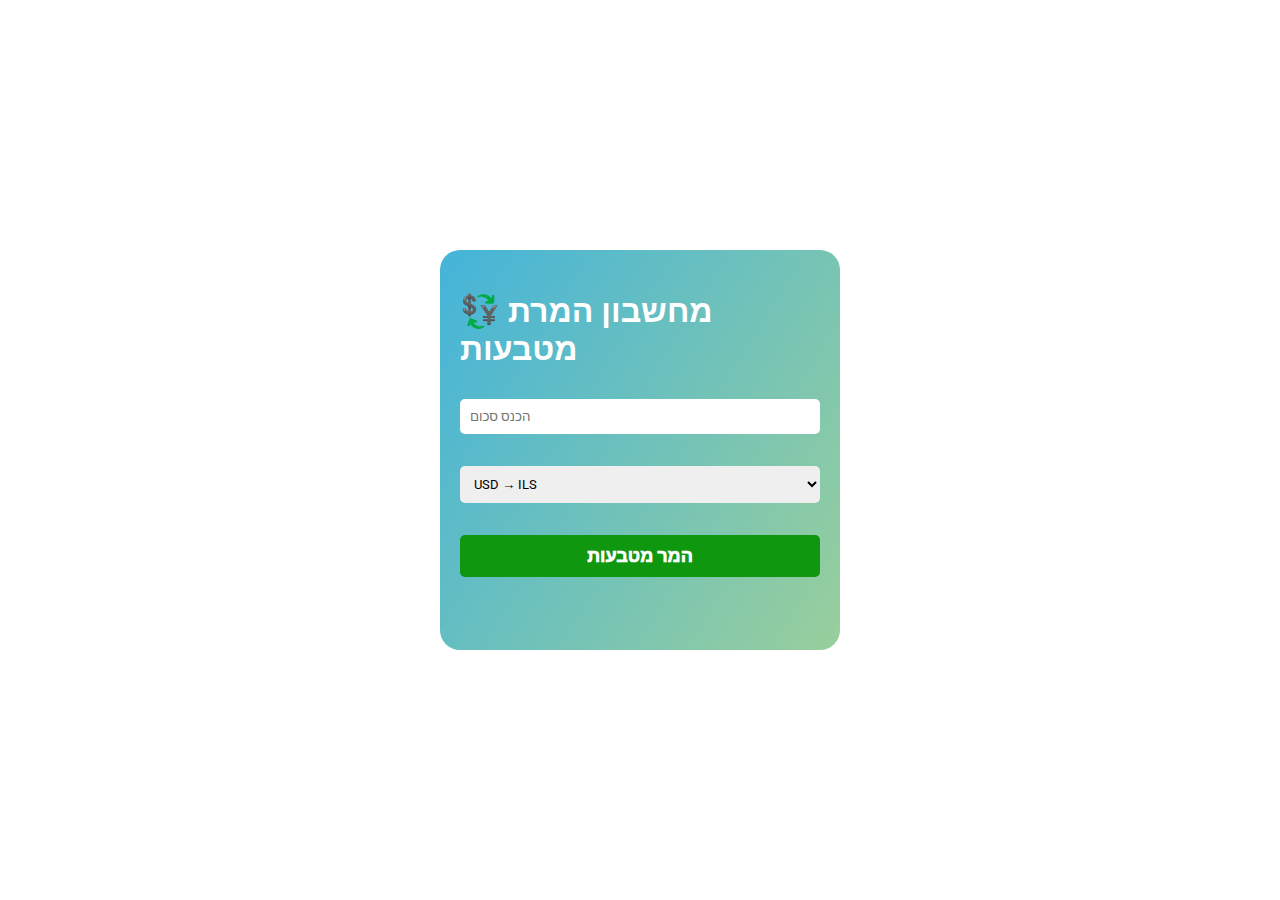
<file: index.html>
<!doctype html>
<html lang="he">
  <head>
    <meta charset="UTF-8" />
    <title>מחשבון המרת מטבעות</title>
    <link rel="stylesheet" href="index.css" />
    <link
      href="https://fonts.googleapis.com/css2?family=Roboto:ital,wght@0,100..900;1,100..900&display=swap"
      rel="stylesheet"
    />
    <link
      rel="icon"
      type="image/png"
      href="https://www.transparenttextures.com/patterns/carbon-fibre.png"
      style="display: none"
    />
  </head>
  <body>
    <div class="card">
      <h1>💱 מחשבון המרת מטבעות</h1>

      <input type="number" id="amount" placeholder="הכנס סכום" />

      <select id="currency">
        <option value="usd">USD → ILS</option>
        <option value="eur">EUR → ILS</option>
      </select>

      <button onclick="convert()">המר מטבעות</button>

      <p id="result"></p>
    </div>
  </body>
</html>
</file>
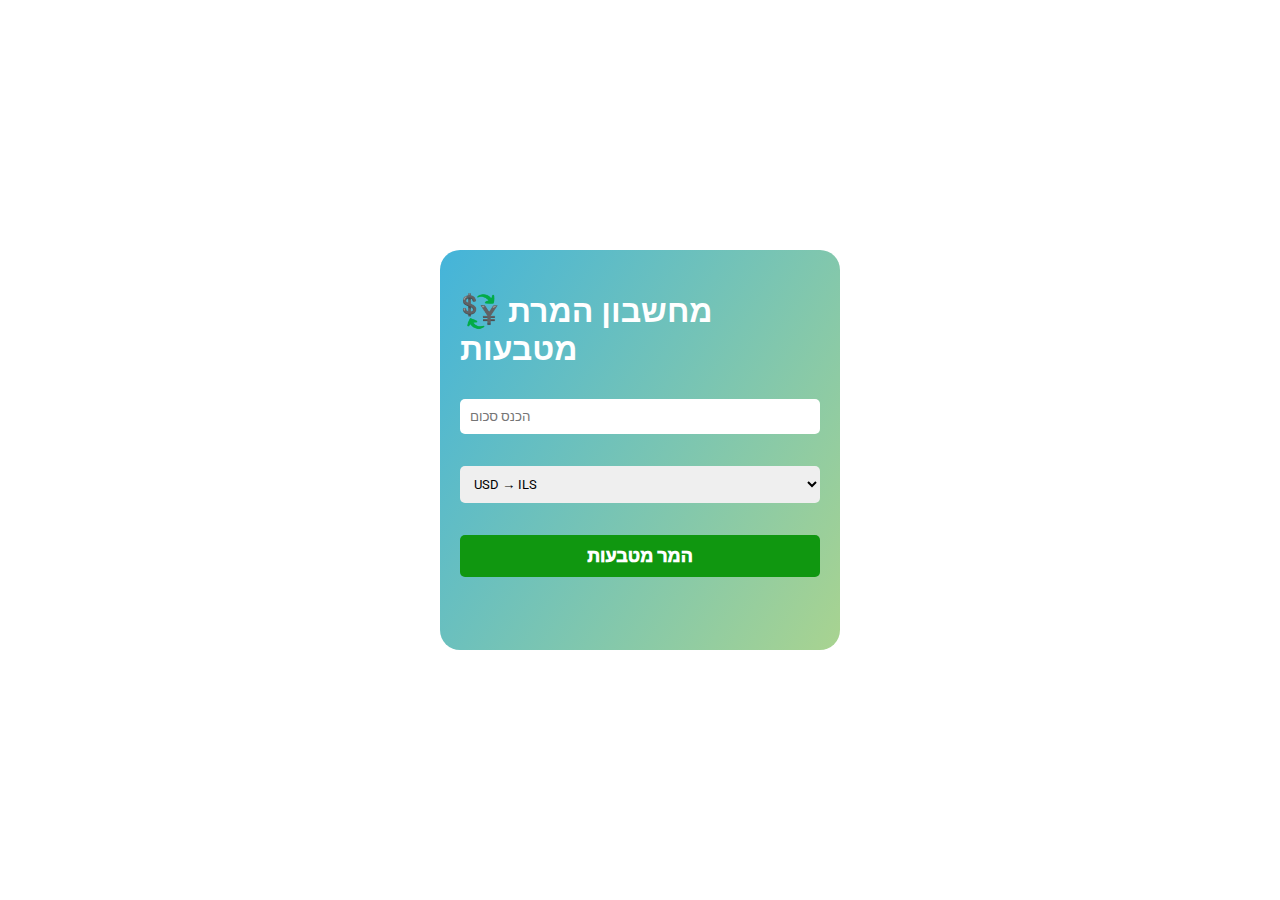
<file: currency convert/index.html>
<!doctype html>
<html lang="he">
  <head>
    <meta charset="UTF-8" />
    <title>מחשבון המרת מטבעות</title>
    <link rel="stylesheet" href="index.css" />
    <link
      href="https://fonts.googleapis.com/css2?family=Roboto:ital,wght@0,100..900;1,100..900&display=swap"
      rel="stylesheet"
    />
    <link
      rel="icon"
      type="image/png"
      href="https://www.transparenttextures.com/patterns/carbon-fibre.png"
      style="display: none"
    />
  </head>
  <body>
    <div class="card">
      <h1>💱 מחשבון המרת מטבעות</h1>

      <input type="number" id="amount" placeholder="הכנס סכום" />

      <select id="currency">
        <option value="usd">USD → ILS</option>
        <option value="eur">EUR → ILS</option>
      </select>

      <button onclick="convert()">המר מטבעות</button>

      <p id="result"></p>
    </div>
    <script src="index.js"></script>
  </body>
</html>
</file>
<file: index.css>
* {
  padding: 0;
  margin: 0;
  box-sizing: border-box;
  font-family: Roboto, sans-serif;
}

body {
  display: flex;
  justify-content: center;
  align-items: center;
  height: 100vh;
}

h1 {
  font-weight: 800;
}
.card {
  padding: 10px 20px;
  color: white;
  height: 400px;
  width: 400px;
  display: flex;
  flex-direction: column;
  justify-content: space-evenly;
  align-items: center;
  border-radius: 20px;
  background: linear-gradient(122deg, #44b4da 0%, #eee95d 100%);
  background-size: 200% 200%;
  animation: gradientAnimation 3s normal infinite;
}

@keyframes gradientAnimation {
  0% {
    background-position: 0% 10%;
  }
  50% {
    background-position: 100% 50%;
  }
  100% {
    background-position: 0% 10%;
  }
}

input,
select,
button {
  width: 100%;
  padding: 10px;
  border-radius: 5px;
  border-style: none;
}

button {
  background-color: rgb(16, 151, 16);
  color: white;
  font-size: large;
  font-weight: 1000;
}
select:focus {
  border-color: #00b894;
  box-shadow: 0 0 8px rgba(0, 184, 148, 0.2);
}
</file>
<file: currency convert/index.css>
* {
  padding: 0;
  margin: 0;
  box-sizing: border-box;
  font-family: Roboto, sans-serif;
}

body {
  display: flex;
  justify-content: center;
  align-items: center;
  height: 100vh;
}
h1 {
  font-weight: 800;
}
.card {
  padding: 10px 20px;
  color: white;
  height: 400px;
  width: 400px;
  display: flex;
  flex-direction: column;
  justify-content: space-evenly;
  align-items: center;
  border-radius: 20px;
  background: linear-gradient(122deg, #44b4da 0%, #eee95d 100%);
  background-size: 150% 200%;
  animation: gradientAnimation 3s normal infinite;
}

@keyframes gradientAnimation {
  0% {
    background-position: 0% 10%;
  }
  50% {
    background-position: 100% 50%;
  }
  100% {
    background-position: 0% 10%;
  }
}

input,
select,
button {
  width: 100%;
  padding: 10px;
  border-radius: 5px;
  border-style: none;
  cursor: pointer;
}

button {
  background-color: rgb(16, 151, 16);
  color: white;
  font-size: large;
  font-weight: 1000;
}
select:focus {
  border-color: #00b894;
  box-shadow: 0 0 8px rgba(0, 184, 148, 0.2);
}
input:focus {
  outline: none;
  border-style: none;
  border: 2px solid blue;
}

#currency:focus {
  outline: none;
  border-style: none;
  border: 2px solid blue;
}
input:focus::placeholder {
  color: rgb(255, 255, 255);
  font-weight: 600;
}

.invalid {
  padding: 20px;
  background-color: red;
  color: white;
  border-radius: 5px;
  font-weight: 600;
}
.red {
  border: 2.5px solid red;
}
</file>
